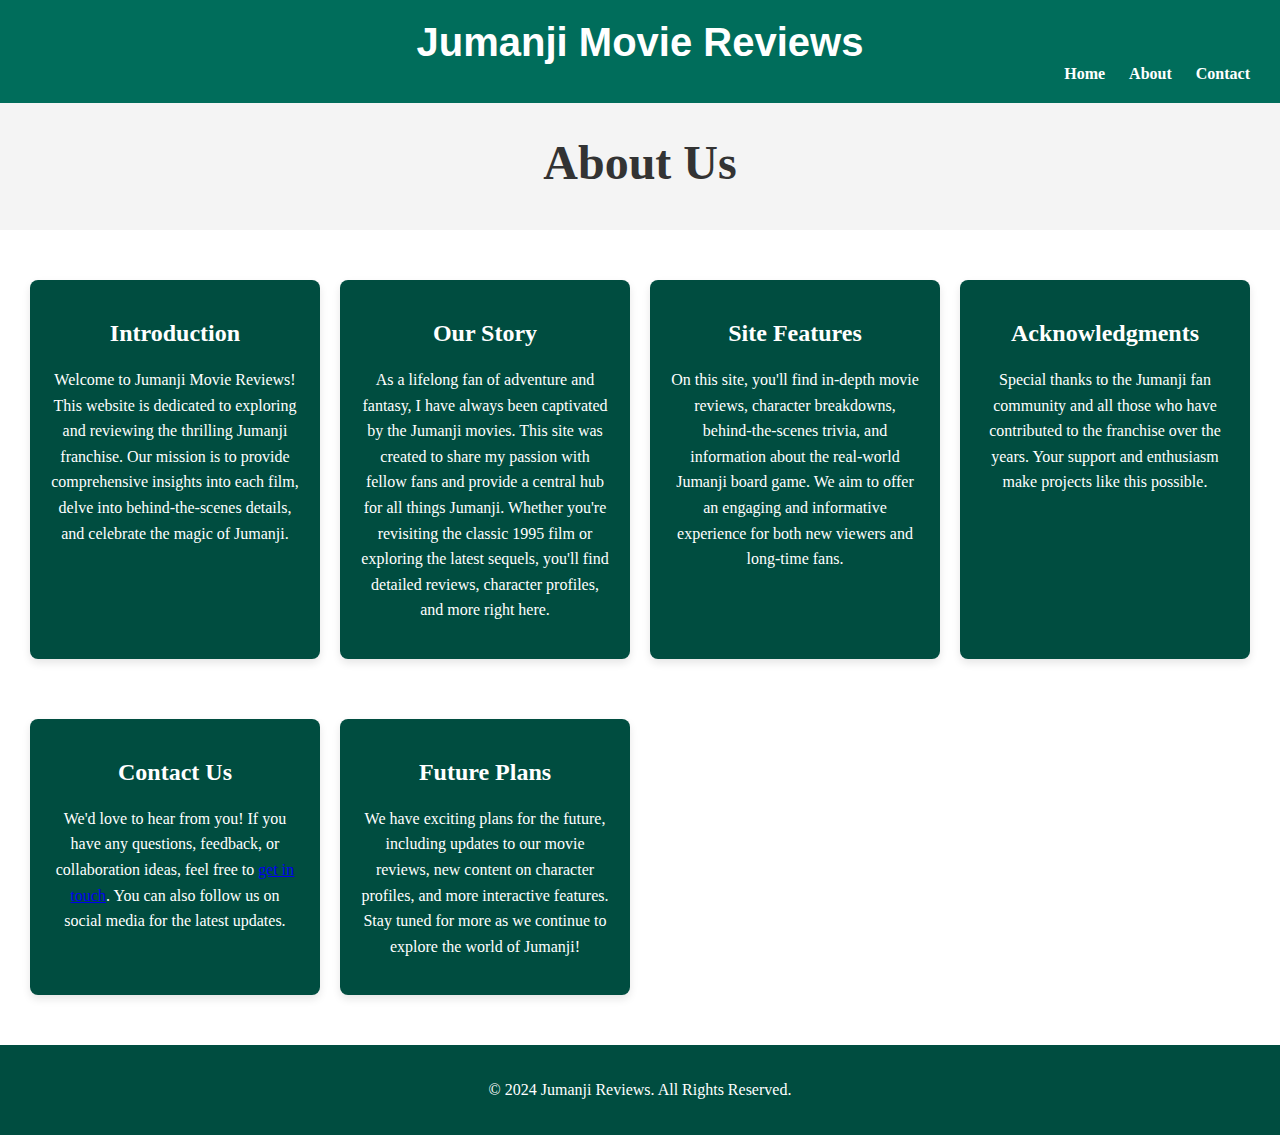
<file: about.html>
<!DOCTYPE html>
<html lang="en">

<head>
    <meta charset="UTF-8">
    <meta name="viewport" content="width=device-width, initial-scale=1.0">
    <title>About Us - Jumanji Movie Reviews</title>
    <link rel="stylesheet" href="style.css">
    <link rel="stylesheet" href="script.js">
</head>

<body>
    <header>
        <h1 class="main-title">Jumanji Movie Reviews</h1>
        <nav class="top-nav">
            <ul>
                <li><a href="index.html">Home</a></li>
                <li><a href="about.html">About</a></li>
                <li><a href="contact.html">Contact</a></li>
            </ul>
        </nav>
    </header>
    <h1>About Us</h1>
    
    <section class="design-info-section">
  
        <div class="design-box">
            <h2>Introduction</h2>
            <p>Welcome to Jumanji Movie Reviews! This website is dedicated to exploring and reviewing the thrilling Jumanji franchise. Our mission is to provide comprehensive insights into each film, delve into behind-the-scenes details, and celebrate the magic of Jumanji.</p>
        </div>

        <div class="design-box">
            <h2>Our Story</h2>
            <p>As a lifelong fan of adventure and fantasy, I have always been captivated by the Jumanji movies. This site was created to share my passion with fellow fans and provide a central hub for all things Jumanji. Whether you're revisiting the classic 1995 film or exploring the latest sequels, you'll find detailed reviews, character profiles, and more right here.</p>
        </div>

        <div class="design-box">
            <h2>Site Features</h2>
            <p>On this site, you'll find in-depth movie reviews, character breakdowns, behind-the-scenes trivia, and information about the real-world Jumanji board game. We aim to offer an engaging and informative experience for both new viewers and long-time fans.</p>
        </div>

        <div class="design-box">
            <h2>Acknowledgments</h2>
            <p>Special thanks to the Jumanji fan community and all those who have contributed to the franchise over the years. Your support and enthusiasm make projects like this possible.</p>
        </div>

        <div class="design-box">
            <h2>Contact Us</h2>
            <p>We'd love to hear from you! If you have any questions, feedback, or collaboration ideas, feel free to <a href="contact.html">get in touch</a>. You can also follow us on social media for the latest updates.</p>
        </div>

        <div class="design-box">
            <h2>Future Plans</h2>
            <p>We have exciting plans for the future, including updates to our movie reviews, new content on character profiles, and more interactive features. Stay tuned for more as we continue to explore the world of Jumanji!</p>
        </div>
    </section>

    <footer>
        <p>&copy; 2024 Jumanji Reviews. All Rights Reserved.</p>
    </footer>
</body>

</html>
</file>
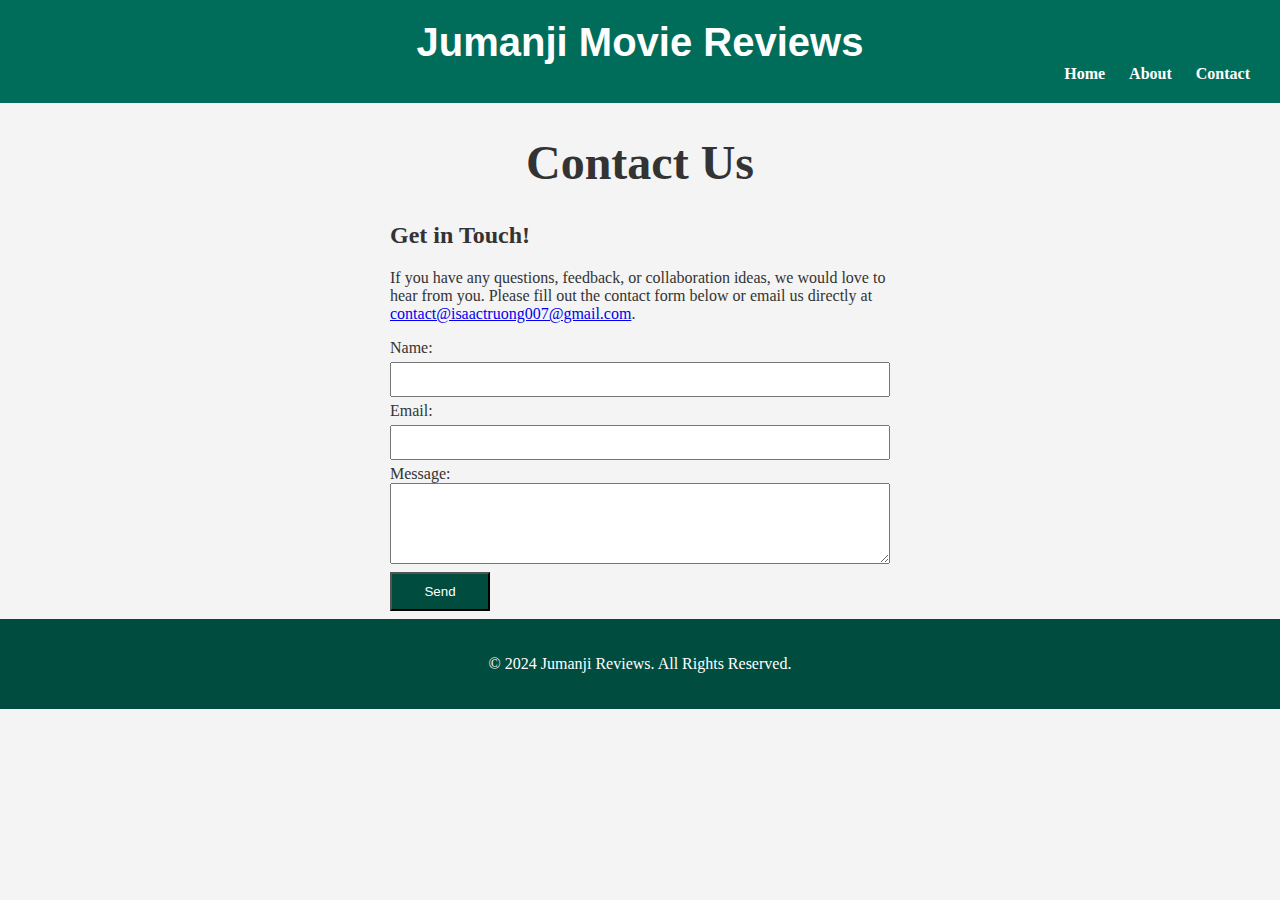
<file: contact.html>
<!DOCTYPE html>
<html lang="en">

<head>
    <meta charset="UTF-8">
    <meta name="viewport" content="width=device-width, initial-scale=1.0">
    <title>Contact Us - Jumanji Movie Reviews</title>
    <link rel="stylesheet" href="style.css">
    <link rel="stylesheet" href="script.js">
</head>

<body>
    <header>
        <h1 class="main-title">Jumanji Movie Reviews</h1>
        <nav class="top-nav">
            <ul>
                <li><a href="index.html">Home</a></li>
                <li><a href="about.html">About</a></li>
                <li><a href="contact.html">Contact</a></li>
            </ul>
        </nav>
    </header>
    <h1>Contact Us</h1>
    <section class="info-section">
        <div class="info-box">
            <h2>Get in Touch!</h2>
            <p>If you have any questions, feedback, or collaboration ideas, we would love to hear from you. Please fill out the contact form below or email us directly at <a href="mailto:contact@isaactruong007@gmail.com">contact@isaactruong007@gmail.com</a>.</p>

            <form class="contact-form" action="isaactruong007@gmail.com" method="post" enctype="text/plain">
                <label for="name">Name:</label>
                <input type="text" id="name" name="name" required>

                <label for="email">Email:</label>
                <input type="email" id="email" name="email" required>

                <label for="message">Message:</label>
                <textarea id="message" name="message" rows="5" required></textarea>

                <button type="submit">Send</button>
            </form>
        </div>
    </section>

    <footer>
        <p>&copy; 2024 Jumanji Reviews. All Rights Reserved.</p>
    </footer>
</body>

</html>
</file>
<file: style.css>
body {
    font-family: 'Lora', serif;
    margin: 0;
    padding: 0;
    background-color: #f4f4f4;
    color: #333;
    font-size: 16px;
}

header {
    background-color: #006d5b;
    color: #fff;
    padding: 20px;
    text-align: center;
}
h1{
    text-align: center;
    font-size: 3rem;
}
.main-title {
    font-family: 'Montserrat', sans-serif;
    font-size: 2.5em;
    margin: 0;
}

.top-nav ul {
    list-style-type: none;
    padding: 0;
    margin: 0;
    text-align: right;
}

.top-nav ul li {
    display: inline;
    margin: 0 10px;
}

.top-nav ul li a {
    color: #fff;
    text-decoration: none;
    font-weight: bold;
}

.movies-section {
    padding: 20px;
    display: grid;
    grid-template-columns: 1fr;
    gap: 20px;
    margin: 20px;
}

.movie-title {
    font-family: 'Montserrat', sans-serif;
    cursor: pointer;
    color: #006d5b;
    font-size: 1.8em;
}

.movie-title:hover {
    color: #004d40;
}

.description {
    display: none; /* Ensures descriptions are hidden by default */
    background-color: #e0f7fa;
    padding: 15px;
    border-radius: 5px;
}

.design-info-section {
    padding: 20px;
    margin-top: 40px;
    background-color: #004d40;
    color: #fff;
    text-align: center;
}

.design-box {
    margin: 20px 0;
}

/* New Design Information Section */
.design-info-section {
    display: grid;
    grid-template-columns: repeat(auto-fit, minmax(250px, 1fr));
    gap: 20px;
    padding: 30px;
    background-color: #ffffff;
}

.design-box {
    background-color: #004d40;
    color: #fff;
    border-radius: 8px;
    padding: 20px;
    box-shadow: 0 4px 8px rgba(0, 0, 0, 0.1);
    transition: transform 0.3s ease;
}

.design-box:hover {
    transform: scale(1.05);
}

.design-box h3 {
    font-family: 'Montserrat', sans-serif;
    margin-top: 0;
    margin-bottom: 10px;
    font-size: 1.5rem;
}

.design-box p {
    font-family: 'Lora', serif;
    font-size: 1rem;
    line-height: 1.6;
}

/* Footer */
footer {
    text-align: center;
    padding: 20px;
    background-color: #004d40;
    color: #fff;
    font-size: 1rem;
    position: relative;
}
.info-section{
    max-width: 500px;
    margin:0 auto;
}
.contact-form{
    display: flex;
    
    flex-direction: column;
}
input{
    padding:8px;
    margin: 5px 0;
}
button{
    background-color: #004d40;
    padding:10px;
    color:#fff;
    width:100px;
    margin:8px 0;
}
</file>
